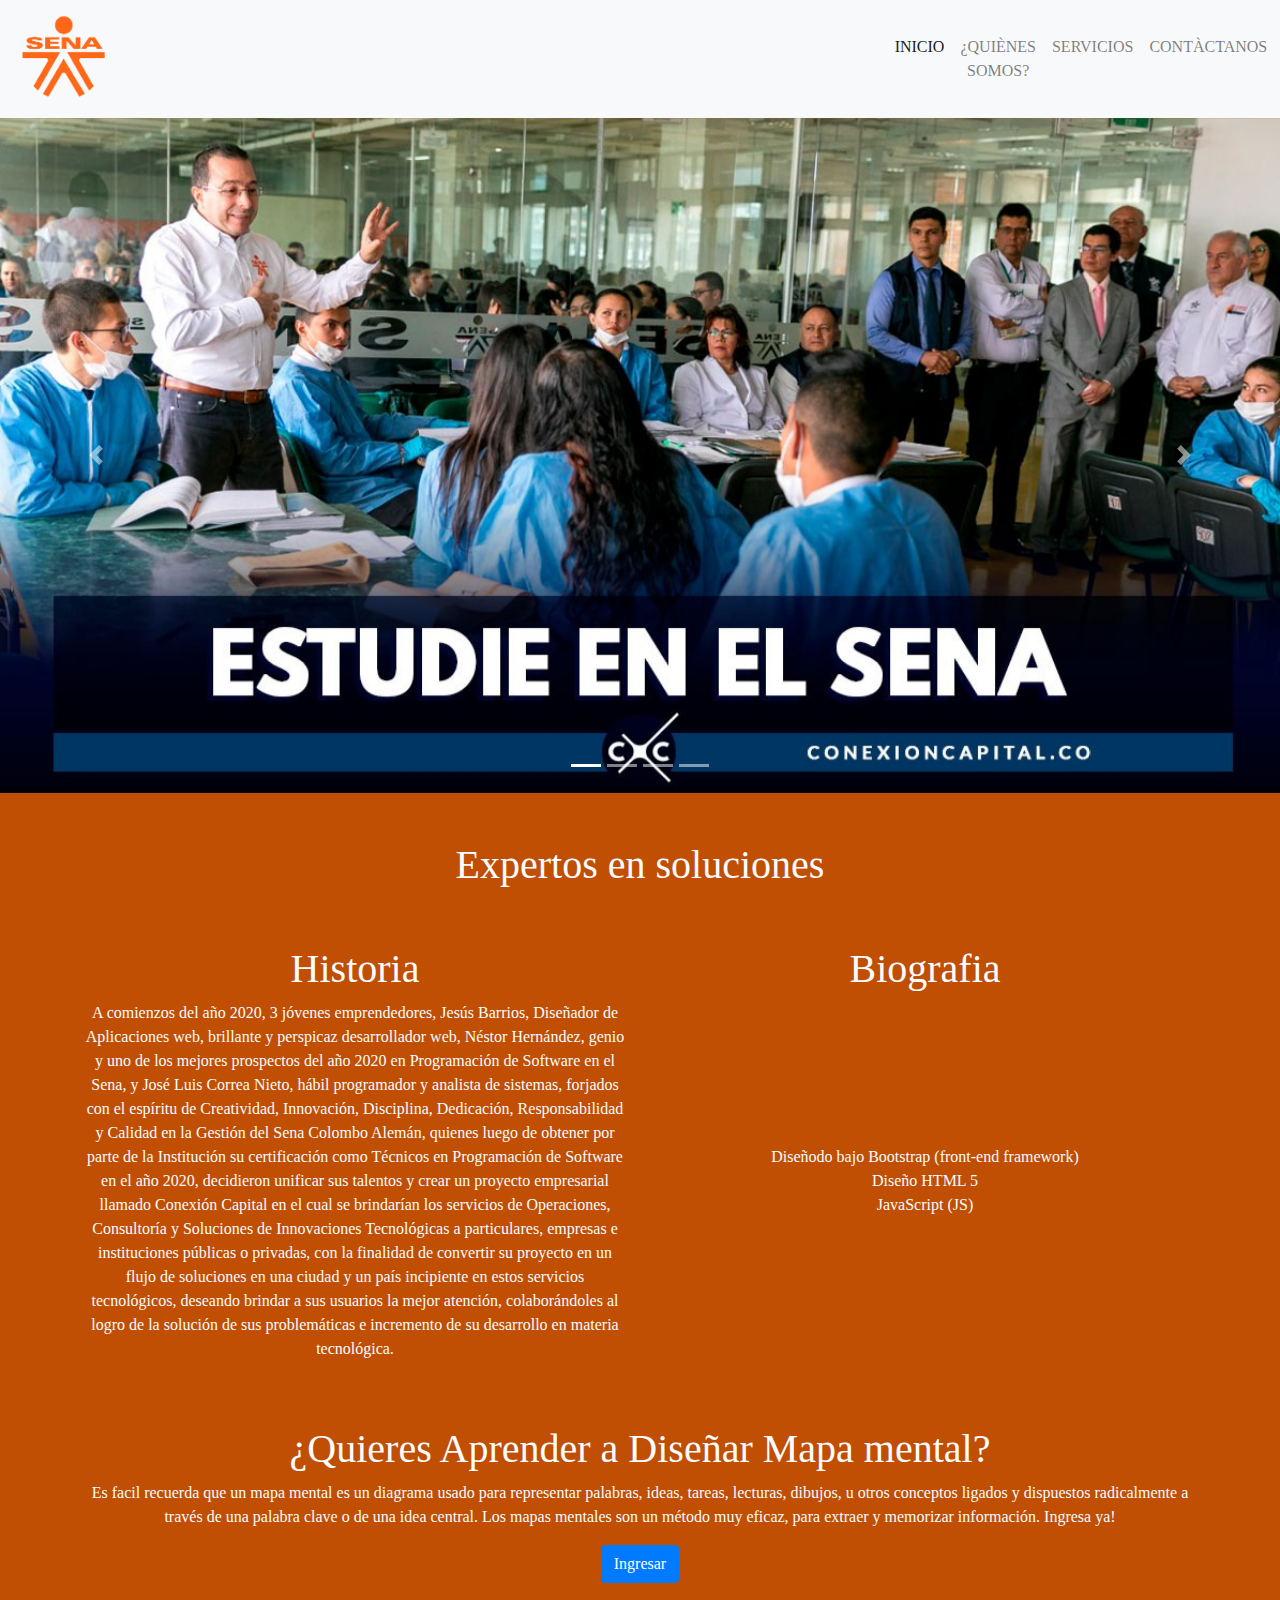
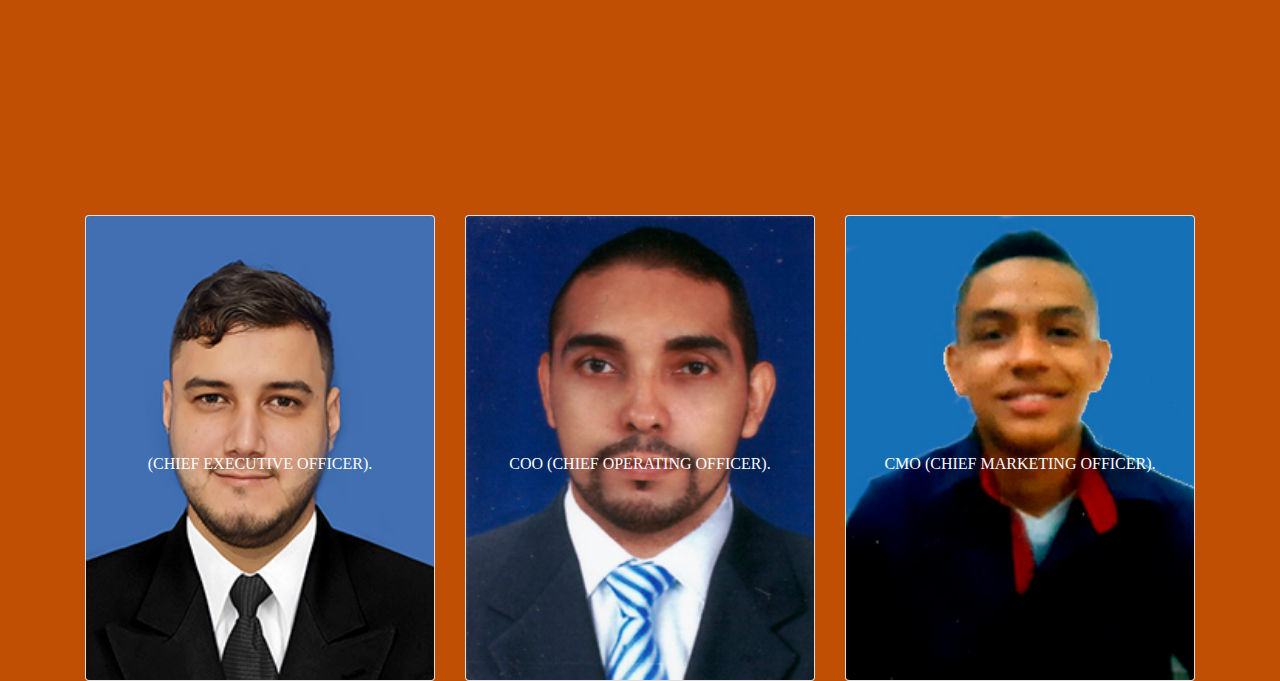
<file: index.html>
<!DOCTYPE html>
<html lang="es">
<head>
    <meta charset="UTF-8">
    <meta name="viewport" content="width=device-width, initial-scale=1.0">
   
    <link rel="STYLESHEET" type="text/css" href="/Css/bootstrap.min.css"></link>
   
    <link rel="STYLESHEET" type="text/css" href="/Css/estilos.css"></link>
    <link rel="icon" href="favicon.png" type="imagen/png" />

    <title>Proyecto Sena</title>
</head>

<body>
   
    

    <nav class="navbar navbar-expand-lg navbar-light bg-light">
        <a class="navbar-brand logo" href="index.html"><img src="img/icono.png" class="img-fluid" width="100" height="100" ></a>
        <button class="navbar-toggler" type="button" data-toggle="collapse" data-target="#navbarSupportedContent" aria-controls="navbarSupportedContent" aria-expanded="false" aria-label="Toggle navigation">
          <span class="navbar-toggler-icon"></span>
        </button>
      
        <div class="collapse navbar-collapse" id="navbarSupportedContent" >
          <ul class="navbar-nav  nav-fill offset-sm-8  "  >
            <li class="nav-item active " >
                <a class="nav-link"  href="index.html">INICIO <span class="sr-only">(current)</span></a>
              </li>
            <li class="nav-item ">
              <a class="nav-link"  href="quienes_somos.html">¿QUIÈNES SOMOS? <span class="sr-only">(current)</span></a>
            </li>
            <li class="nav-item ">
              <a class="nav-link" href="servicios.html">SERVICIOS</a>
            </li>
            <li class="nav-item ">
                <a class="nav-link" href="contactanos.html">CONTÀCTANOS</a>
              </li>
            
          </ul>
         
        </div>
      </nav>




<div id="carouselExampleIndicators" class="carousel slide" data-ride="carousel">
    <ol class="carousel-indicators">
      <li data-target="#carouselExampleIndicators" data-slide-to="1" class="active"></li>
      <li data-target="#carouselExampleIndicators" data-slide-to="2"></li>
      <li data-target="#carouselExampleIndicators" data-slide-to="3"></li>
      <li data-target="#carouselExampleIndicators" data-slide-to="4"></li>
    </ol>
    <div class="carousel-inner" role="listbox">
      <div class="carousel-item active">
        <img class="d-block w-100" src="img/Carousel/1.jpeg" data-slide="1"  data-holder-rendered="true" style="width: 50%; ">
      </div>
      <div class="carousel-item">
        <img class="d-block w-100" src="img/Carousel/2.jpg" data-slide="2"  data-holder-rendered="true" style="width: 50%; ">
      </div>
      <div class="carousel-item">
        <img class="d-block w-100" src="img/Carousel/3.jpeg" data-slide="3"  data-holder-rendered="true" style="width: 50%; ">
      </div>
      <div class="carousel-item">
        <img class="d-block w-100" src="img/Carousel/4.jpeg" data-slide="4"  data-holder-rendered="true" style="width: 50%; ">
      </div>
    </div>
    <a class="carousel-control-prev" href="#carouselExampleIndicators" role="button" data-slide="prev">
      <span class="carousel-control-prev-icon" aria-hidden="true"></span>
      <span class="sr-only">Previous</span>
    </a>
    <a class="carousel-control-next" href="#carouselExampleIndicators" role="button" data-slide="next">
      <span class="carousel-control-next-icon" aria-hidden="true"></span>
      <span class="sr-only">Next</span>
    </a>
  </div>
  

  <br>
  <br>
  
<center><h1>Expertos en soluciones</h1></center>
<br>
<br>

  <div class="container">
    <div class="row ">
      <div class="col-6 m-auto"><center><p class="h1">Historia</p></center></div>
      <div class="col-6 m-auto"><center><p class="h1">Biografia</p></center></div>
      <div class="w-100"></div>
      <div class="col-6 m-auto"><p class="text-center">A comienzos del año 2020, 3 jóvenes emprendedores, Jesús Barrios,  Diseñador de Aplicaciones web, brillante y perspicaz desarrollador web, Néstor Hernández, genio y uno de los mejores prospectos del año 2020 en Programación de Software en el Sena, y José Luis Correa Nieto, hábil programador y analista de sistemas, forjados con el espíritu de Creatividad, Innovación, Disciplina, Dedicación, Responsabilidad y Calidad en la Gestión del Sena Colombo Alemán, quienes luego de obtener por parte de la Institución su certificación como Técnicos en Programación de Software en el año 2020, decidieron unificar sus talentos y crear un proyecto empresarial llamado Conexión Capital en el cual se brindarían  los servicios de Operaciones, Consultoría y Soluciones de Innovaciones Tecnológicas a particulares, empresas e instituciones públicas o privadas, con la finalidad de convertir su proyecto en un flujo de soluciones en una ciudad y un  país incipiente en estos servicios tecnológicos, deseando brindar a sus usuarios la mejor atención, colaborándoles al logro de la solución de sus problemáticas e incremento de su desarrollo en materia tecnológica.</p></div>
      <div class="col-6 m-auto "><p class="text-center">Diseñodo bajo Bootstrap (front-end framework) <br> Diseño HTML 5  <br>JavaScript (JS) </p></div>
    </div>
  </div>
<br>
<br>
  


<div class="container">
<div class="row">


<div class="col">
  <p class="text-center h1">¿Quieres Aprender a Diseñar Mapa mental?</p>
  <p class="text-center"> Es facil recuerda que un mapa mental es un diagrama usado para representar palabras, ideas, tareas, lecturas, dibujos, u otros conceptos ligados y dispuestos radicalmente a través de una palabra clave o de una idea central. Los mapas mentales son un método muy eficaz, para extraer y memorizar información. Ingresa ya!</p>
  <p class="text-center"><button onclick=" redireccionar()" type="button" class="btn btn-primary  " >Ingresar</button></p>
  
</div>

</div>

</div>



<br>
<br>
<br>
<br>
<br>
<br>
<br>
<br>
<br>


<div class="container ">
    <div class="row">
        <div class="col-4">
            <div class="card ">
                <img class="card-img" src="img/2.jpg" style="width: auto;" alt="Card image">
                <div class="card-img-overlay">
    
                    <br>
                    <br>
                    <br>
                    <br>
                    <br>
                    <br>
                    <br>
                    <br>
                    <br>
                    
                    



                    
                    
                  <p class="card-text text-sm-center ">  (CHIEF EXECUTIVE OFFICER).</p>
                </div>
              </div>
        </div>
        <div class="col-4">
            <div class="card ">
                <img class="card-img" src="img/3.jpg" style="width: auto;" alt="Card image">
                <div class="card-img-overlay">
    
                    <br>
                    <br>
                    <br>
                    <br>
                    <br>
                    <br>
                    <br>
                    <br>
                    <br>
                    
                    
                  <p class="card-text text-sm-center ">COO (CHIEF OPERATING OFFICER).</p>
                </div>
              </div>
        </div>

        <div class="col-4 ">
            <div class="card  ">
                <img class="card-img" src="img/1.jpg" style="width: auto;" alt="Card image">
                <div class="card-img-overlay">
                    
                    <br>
                    <br>
                    <br>
                    <br>
                    <br>
                    <br>
                    <br>
                    <br>
                    <br>
                   
                    <p class="card-text text-sm-center ">CMO (CHIEF MARKETING OFFICER).</p>
                    
                  
                </div>
                
              </div>

        </div>

    </div>
</div>
    
<script src="js/metodos.js"></script>

    <script src="js/jquery-3.5.1.min.js"></script>
    
    <script src="js/bootstrap.min.js"></script>
  
    
</body>
</html>
</file>
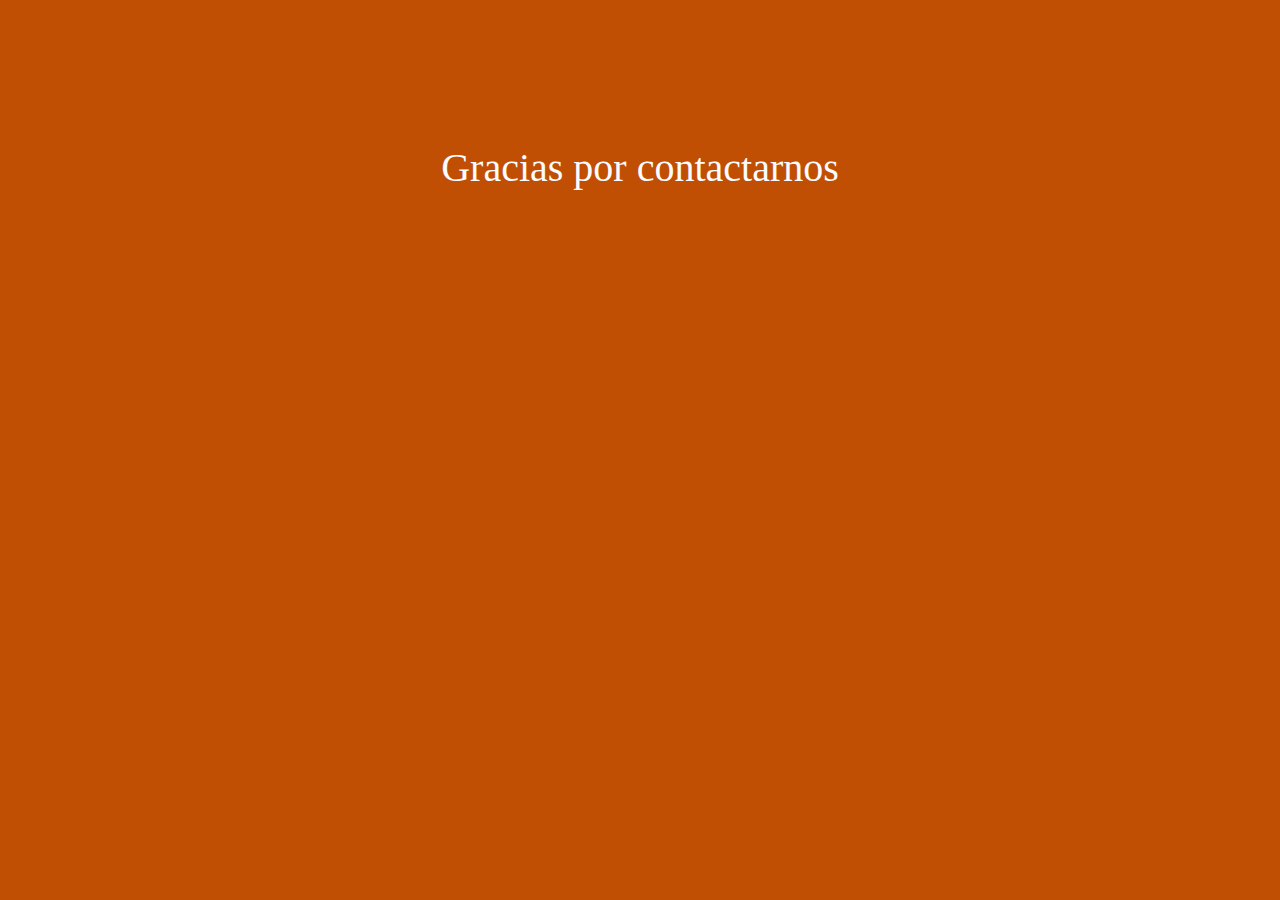
<file: bye.html>
<!DOCTYPE html>
<html lang="es">
<head>
    <meta charset="UTF-8">
    <meta name="viewport" content="width=device-width, initial-scale=1.0">
    <link rel="STYLESHEET" type="text/css" href="/Css/bootstrap.min.css"></link>
   
    <link rel="STYLESHEET" type="text/css" href="/Css/estilos.css"></link>
    <link rel="icon" href="favicon.png" type="imagen/png" />
    <title>Gracias</title>
</head>
<body>
<br>
<br>
<br>
<br>
<br>
<br>
    <div class="container ">
        <div class="row">
            <div class="col-lg-12">
                <center><h1>Gracias por contactarnos</h1></center>
            </div>
        </div>
    </div>
    
</body>
<script src="js/jquery-3.5.1.min.js"></script>
    
    <script src="js/bootstrap.min.js"></script>

</html>
</file>
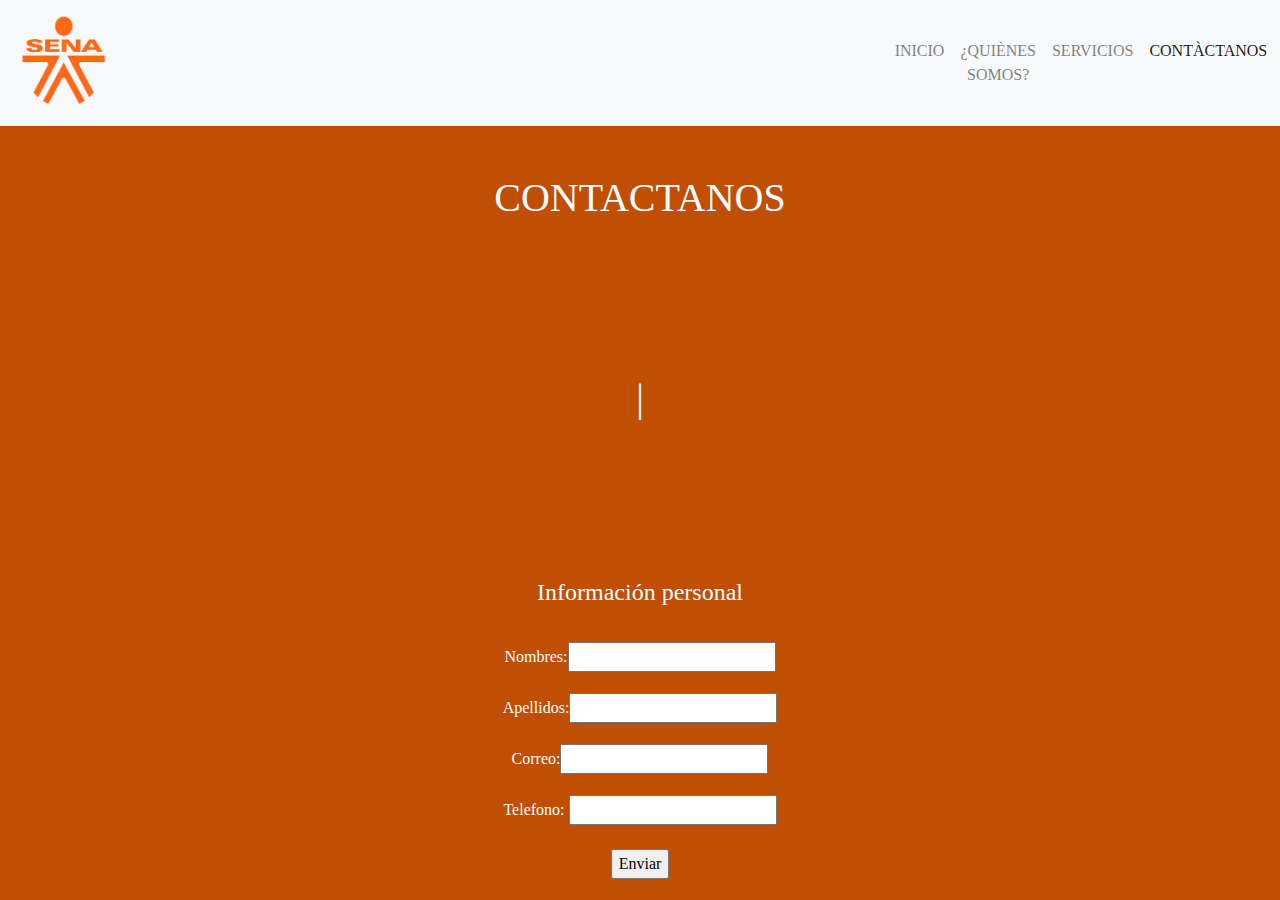
<file: contactanos.html>
<!DOCTYPE html>
<html lang="es">

<head>
  <meta charset="UTF-8">
  <meta name="viewport" content="width=device-width, initial-scale=1.0">

  <link rel="STYLESHEET" type="text/css" href="/Css/bootstrap.min.css">
  </link>

  <link rel="STYLESHEET" type="text/css" href="/Css/estilos.css">
  </link>
  <link rel="icon" href="favicon.png" type="imagen/png" />
  <title>Proyecto Sena</title>
</head>

<body>



  <nav class="navbar navbar-expand-lg navbar-light bg-light">
    <a class="navbar-brand logo" href="index.html"><img src="img/icono.png" width="100" height="100"></a>
    <button class="navbar-toggler" type="button" data-toggle="collapse" data-target="#navbarSupportedContent"
      aria-controls="navbarSupportedContent" aria-expanded="false" aria-label="Toggle navigation">
      <span class="navbar-toggler-icon"></span>
    </button>

    <div class="collapse navbar-collapse" id="navbarSupportedContent">
      <ul class="navbar-nav  nav-fill offset-sm-8">
        <li class="nav-item  ">
          <a class="nav-link" href="index.html">INICIO <span class="sr-only">(current)</span></a>
        </li>
        <li class="nav-item ">
          <a class="nav-link" href="quienes_somos.html">¿QUIÈNES SOMOS? <span class="sr-only">(current)</span></a>
        </li>
        <li class="nav-item ">
          <a class="nav-link" href="servicios.html">SERVICIOS</a>
        </li>
        <li class="nav-item active">
          <a class="nav-link" href="contactanos.html">CONTÀCTANOS</a>
        </li>

      </ul>

    </div>
  </nav>
  <br>
  <br>
  <center>
    <h1>CONTACTANOS</h1>
  </center>

  <br>
  <br>
  <br>
  <br>
  <br>
  <br>

  <center>
    <h1><span class="typed-words"></span></h1>
  </center>



  <br>
  <br>

  <br>
  <br>

  <br>
  <br>


  <div class="container">
    <div class="row">
      <div class="col-12">

        <form action="bye.html" >

          <fieldset>

            <legend class="text-center"> Información personal</legend>
            <br>


            <p class="text-center"><label> Nombres: </label><input type="text"  id="nombre"></p>

            <p class="text-center"><label> Apellidos: </label><input type="text"  id="apellido"></p>
            <p class="text-center"><label> Correo:    </label><input type="text"  id="correo"></p>
            <p class="text-center"><label> Telefono: <input type="text" id="telefono" ></label></p>

          </fieldset>


<center>
  <input type="submit" value="Enviar">
</center>


        </form>
      </div>
    </div>
  </div>


  <script src="js/jquery-3.5.1.min.js"></script>

  <script src="js/bootstrap.min.js"></script>
  <script type="text/javascript">
    (function () {
      var options = {
        whatsapp: "+573205569207", // WhatsApp number
        call_to_action: "Escribe un mensaje", // Call to action
        position: "right", // Position may be 'right' or 'left'
      };
      var proto = document.location.protocol, host = "whatshelp.io", url = proto + "//static." + host;
      var s = document.createElement('script'); s.type = 'text/javascript'; s.async = true; s.src = url + '/widget-send-button/js/init.js';
      s.onload = function () { WhWidgetSendButton.init(host, proto, options); };
      var x = document.getElementsByTagName('script')[0]; x.parentNode.insertBefore(s, x);
    })();
  </script>

  <script src="js/typed.js"></script>
  <script>
    var typed = new Typed('.typed-words', {
      strings: ["Somos Sena", " Somos profesionales", "Somos Cumplidos  "],
      typeSpeed: 80,
      backSpeed: 80,
      backDelay: 4000,
      startDelay: 1000,
      loop: true,
      showCursor: true
    });
  </script>
</body>

</html>
</file>
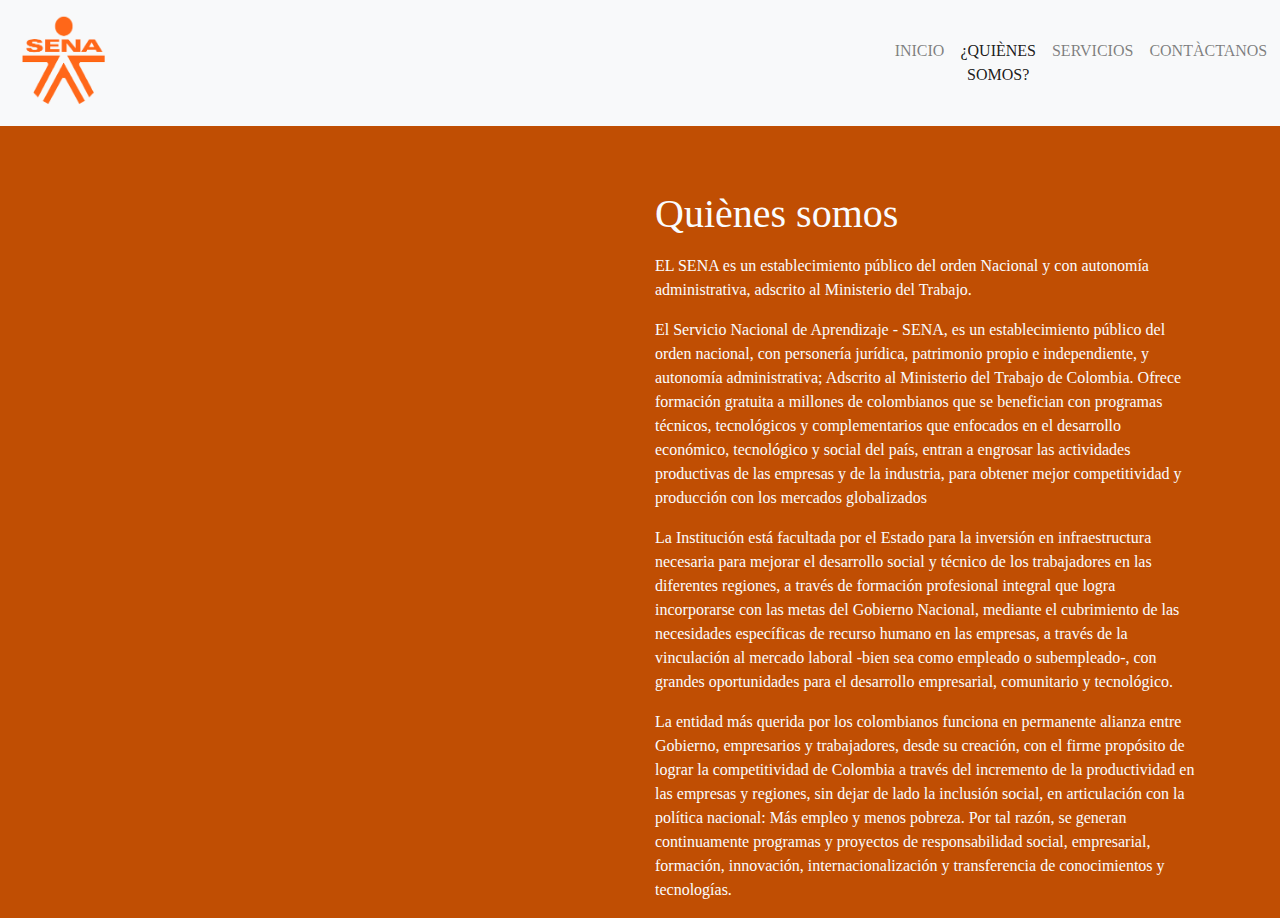
<file: quienes_somos.html>
<!DOCTYPE html>
<html lang="es">

<head>
  <meta charset="UTF-8">
  <meta name="viewport" content="width=device-width, initial-scale=1.0">

  <link rel="STYLESHEET" type="text/css" href="/Css/bootstrap.min.css">
  </link>

  <link rel="STYLESHEET" type="text/css" href="/Css/estilos.css">
  <link rel="icon" href="favicon.png" type="imagen/png" />
  </link>

  <title>Proyecto Sena</title>
</head>

<body>



  <nav class="navbar navbar-expand-lg navbar-light bg-light">
    <a class="navbar-brand logo" href="index.html"><img src="img/icono.png" width="100" height="100"></a>
    <button class="navbar-toggler" type="button" data-toggle="collapse" data-target="#navbarSupportedContent"
      aria-controls="navbarSupportedContent" aria-expanded="false" aria-label="Toggle navigation">
      <span class="navbar-toggler-icon"></span>
    </button>

    <div class="collapse navbar-collapse" id="navbarSupportedContent">
      <ul class="navbar-nav  nav-fill offset-sm-8">
        <li class="nav-item  ">
          <a class="nav-link" href="index.html">INICIO <span class="sr-only">(current)</span></a>
        </li>
        <li class="nav-item active">
          <a class="nav-link" href="quienes_somos.html">¿QUIÈNES SOMOS? <span class="sr-only">(current)</span></a>
        </li>
        <li class="nav-item ">
          <a class="nav-link" href="servicios.html">SERVICIOS</a>
        </li>
        <li class="nav-item ">
          <a class="nav-link" href="contactanos.html">CONTÀCTANOS</a>
        </li>

      </ul>

    </div>
  </nav>
  <br>
  <br>
  <div class="container">
    <div class="row">
      <div class="col-sm-6">
        <br>
        <br>
        <br>
        <br>
<iframe width="1200" height="600" title="Video SENA es Colombia" src="https://www.youtube.com/embed/k5rZk-qC0JM" frameborder="0" style="max-width:560px;width:100%;"></iframe>
      </div>
      <div class="col-sm-6">
        <p>
        <h1>Quiènes somos</h1>
        </p>
        <p>EL SENA es un establecimiento público del orden Nacional y con autonomía administrativa, adscrito al
          Ministerio del Trabajo.
        </p>
        <p>El Servicio Nacional de Aprendizaje - SENA, es un establecimiento público del orden nacional, con personería jurídica, patrimonio propio e independiente, y autonomía administrativa;  Adscrito al Ministerio del Trabajo de Colombia. Ofrece formación gratuita a millones de colombianos que se benefician con programas técnicos, tecnológicos y complementarios que enfocados en el desarrollo económico, tecnológico y social del país, entran a engrosar las actividades productivas de las empresas y de la industria, para obtener mejor competitividad y producción con los mercados globalizados</p>
<p>La Institución está facultada por el Estado para la inversión en infraestructura necesaria para mejorar el desarrollo social y técnico de los trabajadores en las diferentes regiones,  a través de formación profesional integral que logra incorporarse con las metas del Gobierno Nacional, mediante el cubrimiento de las necesidades específicas de recurso humano en las empresas, a través de la vinculación al mercado laboral -bien sea como empleado o subempleado-, con grandes oportunidades para el desarrollo empresarial, comunitario y tecnológico.  </p>
<p>La entidad más querida por los colombianos funciona en permanente alianza entre Gobierno, empresarios y trabajadores, desde su creación, con el firme propósito de lograr la competitividad de Colombia a través del incremento de la productividad en las empresas y regiones, sin dejar de lado la inclusión social, en articulación con la política nacional: Más empleo y menos pobreza. Por tal razón, se generan continuamente programas y proyectos de responsabilidad social, empresarial, formación, innovación, internacionalización y transferencia de conocimientos y tecnologías.​</p>      
</div>
      
    </div>
  </div>

  <script src="js/jquery-3.5.1.min.js"></script>

  <script src="js/bootstrap.min.js"></script>

</body>

</html>
</file>
<file: Css/estilos.css>
.nav-fill .nav-item {
  -webkit-box-flex: 1;
      -ms-flex: auto;
          flex: auto;
  text-align: -webkit -auto; }

body {
  background-color: #c04e03;
  color: #fafcff;
  font-family: cursive; }

/*# sourceMappingURL=estilos.css.map */
</file>
